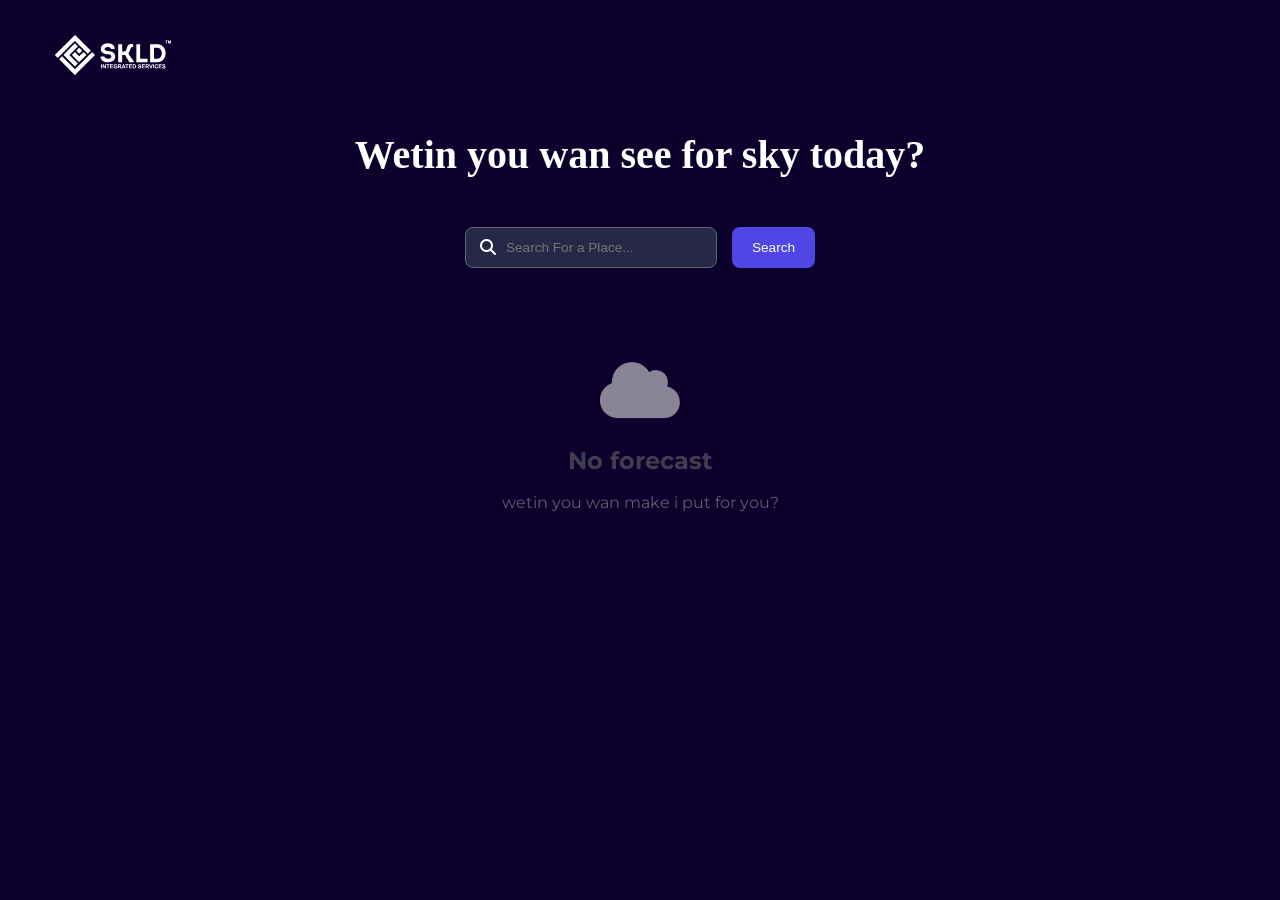
<file: Index.html>
<!DOCTYPE html>
<html lang="en">
  <head>
    <meta charset="UTF-8" />
    <meta name="viewport" content="width=device-width, initial-scale=1.0" />
    <meta http-equiv="X-UA-Compatible" content="ie=edge" />
    <title>JS For Beginners</title>
    <link rel="stylesheet" href="styles.css">
    <link
      rel="stylesheet"
      href="https://cdnjs.cloudflare.com/ajax/libs/font-awesome/6.4.0/css/all.min.css"
    />
  </head>
  <body>
    <div class="container">
      <header class="header">
        <img src="logo.svg" alt="SKLD logo">
        
      </header>
      <div class="Title">
        <h1>Wetin you wan see for sky today?</h1>
      </div>

      <form class="SearchBar">
        <div class="Search-container">
        <i class="fa-solid fa-magnifying-glass" id="SearchIcon"></i>
          <input
            type="text"
            id="searchInput"
            placeholder="Search For a Place..."
            class="search-input"
          />
        </div>
        
            <button type="submit" id = "SearchBtn" class="Search-Btn">Search</button>
        
      </form>
      
      <div id="ForecastContainer" class="forecast-container">
        
        <div class="card-container">
       
      <div id="Weathercard" class="card">
       
      </div>

       <div id="forecastsection" class="forecast-section">
        
       
           
        </div>

        <div class="daily-forecast-text">
            <p>Daily Forecast</p>
        </div>

        <div id="dailyForecast" class="daily-forecast">
          
             


        


        </div>
        </div>

        <div id="HourlyForecast" class="hourly-forecast">
          <div id="filterGroup" class="filter-group">
          <div class="hourly-forecast-text"><h3>Hourly Forecast</h3></div>  

        <div >
         
        <select id="forecastFilter" class="forecast-filter">
          <option value="Monday">Monday</option>
          <option value="Tuesday">Tuesday</option>
          <option value="Wednesday">Wednesday</option>
          <option value="Thursday">Thursday</option>
          <option value="Friday">Friday</option>
          <option value="Saturday">Saturday</option>
          <option Value="Sunday">Sunday</option>
        </select>
      </div> 

       </div> 
       
       <div id="timeTempContainer" class="time-temp-container">

        
        
        

       </div>

       </div>
      
       


      

      

      </div>
      <div id="emptyState" class="empty-state">
        <i class="fa-solid fa-cloud"></i>
        <h3>No forecast</h3>
        <p>wetin you wan make i put for you?</p>
      </div>

    </div>

    

    <script src="weather.js"></script>
  </body>
</html>
</file>
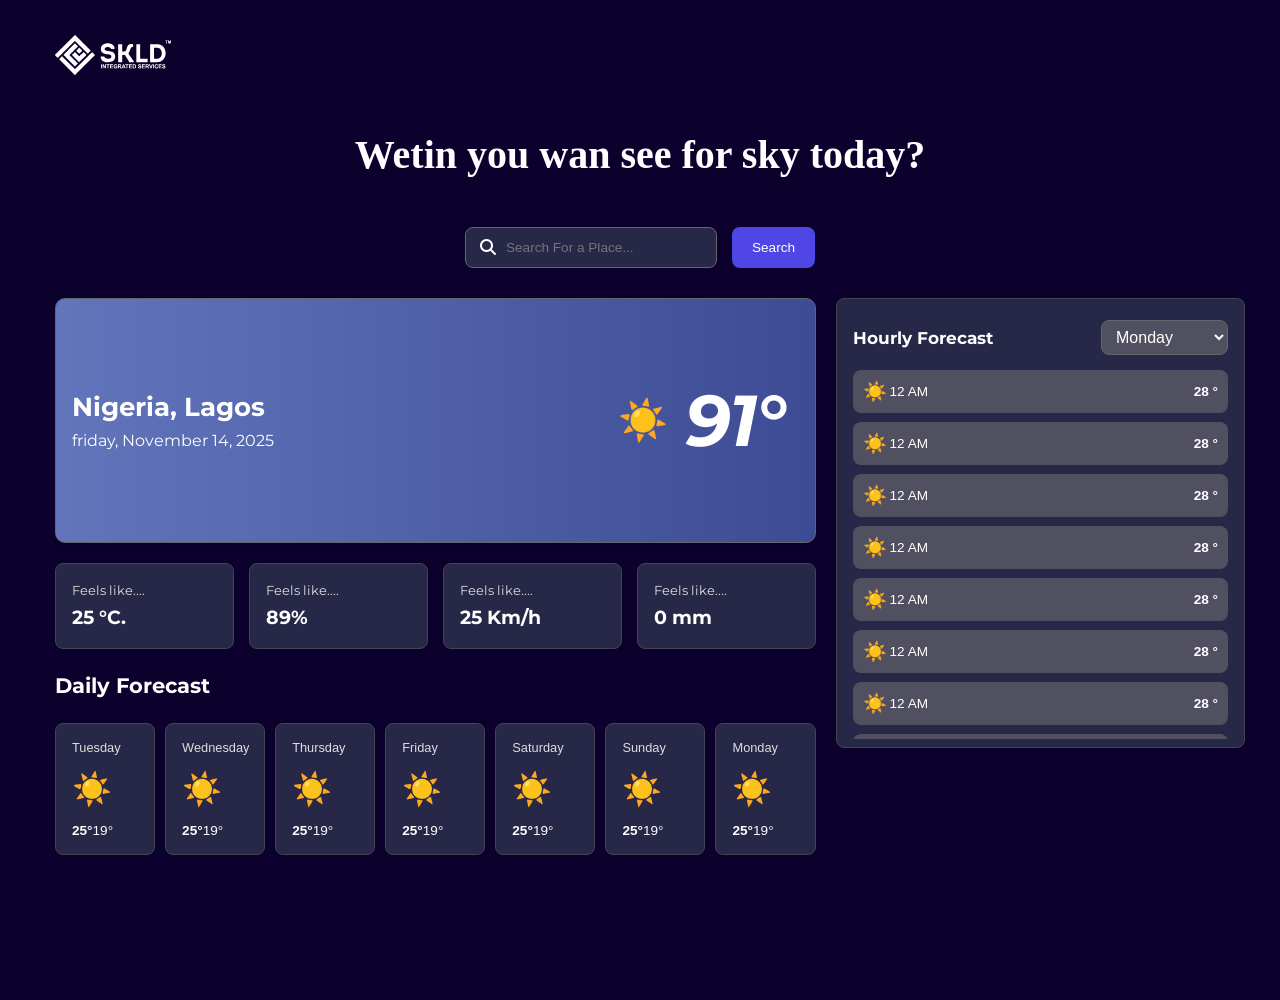
<file: weather.html>
<!DOCTYPE html>
<html lang="en">
  <head>
    <meta charset="UTF-8" />
    <meta name="viewport" content="width=device-width, initial-scale=1.0" />
    <meta http-equiv="X-UA-Compatible" content="ie=edge" />
    <title>JS For Beginners</title>
    <link rel="stylesheet" href="styles.css">
    <link
      rel="stylesheet"
      href="https://cdnjs.cloudflare.com/ajax/libs/font-awesome/6.4.0/css/all.min.css"
    />
  </head>
  <body>
    <div class="container">
      <header class="header">
        <img src="logo.svg" alt="SKLD logo">
        
      </header>
      <div class="Title">
        <h1>Wetin you wan see for sky today?</h1>
      </div>

      <form class="SearchBar">
        <div class="Search-container">
        <i class="fa-solid fa-magnifying-glass" id="SearchIcon"></i>
          <input
            type="text"
            id="searchInput"
            placeholder="Search For a Place..."
            class="search-input"
          />
        </div>
        
            <button type="submit" id = "SearchBtn" class="Search-Btn">Search</button>
        
      </form>
      
      <div id="ForecastContainer" class="forecast-container">
        
        <div class="card-container">
       
      <div id="Weathercard" class="card">
         <div id="CountryDate" class = "country-date">
        <h1 id="countryLocation" class = "Country">Nigeria, Lagos</h1>
        <p id = "DateTime" class = "Date">friday, November 14, 2025</p>
        </div>
        <div id = "EmojiTemp" class="emoji-temp">
            
        <P class = "Emoji">☀️</P>
        <p id = "TodayTemp" class = "Temp"> 91° </p>
        </div>
      </div>

       <div id="forecastsection" class="forecast-section">
        
        
                <div id="forecastTemp" class="forecast-card">
                    <span>Feels like....</span>
                    <p>25 &deg;C.</p>


                </div>
                <div id="forecastHumi" class="forecast-card">
                   <span>Feels like....</span>
                    <p>89%</p>
                </div>
                <div id="forecastWind" class="forecast-card">
                    <span>Feels like....</span>
                    <p>25 Km/h</p>
                </div>
                <div id="forecastPrec" class="forecast-card">
                    <span>Feels like....</span>
                    <p>0 mm</p>
                </div>
       
           
        </div>

        <div class="daily-forecast-text">
            <p>Daily Forecast</p>
        </div>

        <div id="dailyForecast" class="daily-forecast">
          
             <button id="tuesdayCard" class="daily-card">
                    <p>Tuesday</p>
                    <span id="dailyEmoji">☀️</span>
                    <span class="highLow">
                      <span id="tueHigh" class="High">25&deg;</span>
                      <span id="tuelOW" class="Low">19&deg;</span>

                    </span>
                    
                  </button>
              <button id="wednesdayCard" class="daily-card">
                    <p>Wednesday</p>
                    <span id="dailyEmoji">☀️</span>
                    <span class="highLow">
                      <span id="wedHigh" class="High">25&deg;</span>
                      <span id="wedlOW" class="Low">19&deg;</span>

                    </span>
                    
              </button>
              <button id="thursdayCard" class="daily-card">
                    <p>Thursday</p>
                    <span id="dailyEmoji">☀️</span>
                    <span class="highLow">
                      <span id="thurHigh" class="High">25&deg;</span>
                      <span id="thurlOW" class="Low">19&deg;</span>

                    </span>
                    
              </button>
              <button id="fridayCard" class="daily-card">
                    <p>Friday</p>
                    <span id="dailyEmoji">☀️</span>
                    <span class="highLow">
                      <span id="friHigh" class="High">25&deg;</span>
                      <span id="frilOW" class="Low">19&deg;</span>

                    </span>
                    
              </button>
              <button id="saturdayCard" class="daily-card">
                    <p>Saturday</p>
                    <span id="dailyEmoji">☀️</span>
                    <span class="highLow">
                      <span id="satHigh" class="High">25&deg;</span>
                      <span id="satlOW" class="Low">19&deg;</span>

                    </span>
                    
              </button>
             <button id="sundatCard" class="daily-card">
                    <p>Sunday</p>
                    <span id="dailyEmoji">☀️</span>
                    <span class="highLow">
                      <span id="sunHigh" class="High">25&deg;</span>
                      <span id="sunlOW" class="Low">19&deg;</span>

                    </span>
                    
              </button>
              <button id="mondayCard" class="daily-card">
                    <p>Monday</p>
                    <span id="dailyEmoji">☀️</span>
                    <span class="highLow">
                      <span id="monHigh" class="High">25&deg;</span>
                      <span id="monlOW" class="Low">19&deg;</span>

                    </span>
                    
              </button>


        


        </div>
        </div>

        <div id="HourlyForecast" class="hourly-forecast">
          <div id="filterGroup" class="filter-group">
          <div class="hourly-forecast-text"><h3>Hourly Forecast</h3></div>  

        <div >
         
        <select id="forecastFilter" class="forecast-filter">
          <option>Monday</option>
          <option>Tuesday</option>
          <option>Wednesday</option>
          <option>Thursday</option>
          <option>Friday</option>
          <option>Saturday</option>
          <option>Sunday</option>
        </select>
      </div> 

       </div> 
       
       <div id="timeTempContainer" class="time-temp-container">

        <button id="timeTemp" class="time-temp">
          <div class="hourly-emoji">
            <span id="hourlyEmoji">☀️</span>
            <p id="hourlyTime">12 AM</p>

          </div>
          <div class="hourly-temp">
            <span id="hourlyTemp">28 &deg;</span>

          </div>
        </button>
        <button id="timeTemp" class="time-temp">
          <div class="hourly-emoji">
            <span id="hourlyEmoji">☀️</span>
            <p id="hourlyTime">12 AM</p>

          </div>
          <div class="hourly-temp">
            <span id="hourlyTemp">28 &deg;</span>

          </div>
        </button>
        <button id="timeTemp" class="time-temp">
          <div class="hourly-emoji">
            <span id="hourlyEmoji">☀️</span>
            <p id="hourlyTime">12 AM</p>

          </div>
          <div class="hourly-temp">
            <span id="hourlyTemp">28 &deg;</span>

          </div>
        </button>
        <button id="timeTemp" class="time-temp">
          <div class="hourly-emoji">
            <span id="hourlyEmoji">☀️</span>
            <p id="hourlyTime">12 AM</p>

          </div>
          <div class="hourly-temp">
            <span id="hourlyTemp">28 &deg;</span>

          </div>
        </button>
        <button id="timeTemp" class="time-temp">
          <div class="hourly-emoji">
            <span id="hourlyEmoji">☀️</span>
            <p id="hourlyTime">12 AM</p>

          </div>
          <div class="hourly-temp">
            <span id="hourlyTemp">28 &deg;</span>

          </div>
        </button>
        <button id="timeTemp" class="time-temp">
          <div class="hourly-emoji">
            <span id="hourlyEmoji">☀️</span>
            <p id="hourlyTime">12 AM</p>

          </div>
          <div class="hourly-temp">
            <span id="hourlyTemp">28 &deg;</span>

          </div>
        </button>
        <button id="timeTemp" class="time-temp">
          <div class="hourly-emoji">
            <span id="hourlyEmoji">☀️</span>
            <p id="hourlyTime">12 AM</p>

          </div>
          <div class="hourly-temp">
            <span id="hourlyTemp">28 &deg;</span>

          </div>
        </button>
        <button id="timeTemp" class="time-temp">
          <div class="hourly-emoji">
            <span id="hourlyEmoji">☀️</span>
            <p id="hourlyTime">12 AM</p>

          </div>
          <div class="hourly-temp">
            <span id="hourlyTemp">28 &deg;</span>

          </div>
        </button>
        <button id="timeTemp" class="time-temp">
          <div class="hourly-emoji">
            <span id="hourlyEmoji">☀️</span>
            <p id="hourlyTime">12 AM</p>

          </div>
          <div class="hourly-temp">
            <span id="hourlyTemp">28 &deg;</span>

          </div>
        </button>
        <button id="timeTemp" class="time-temp">
          <div class="hourly-emoji">
            <span id="hourlyEmoji">☀️</span>
            <p id="hourlyTime">12 AM</p>

          </div>
          <div class="hourly-temp">
            <span id="hourlyTemp">28 &deg;</span>

          </div>
        </button>
        <button id="timeTemp" class="time-temp">
          <div class="hourly-emoji">
            <span id="hourlyEmoji">☀️</span>
            <p id="hourlyTime">12 AM</p>

          </div>
          <div class="hourly-temp">
            <span id="hourlyTemp">28 &deg;</span>

          </div>
        </button>
        

       </div>

       </div>
      
       


      

      <div id="emptyState" class="empty-state">
        <i class="fa-solid fa-cloud"></i>
        <h3>No forecast</h3>
        <p>wetin you wan make i put for you?</p>
      </div>

      </div>

    </div>

    

    <script src="weather.js"></script>
  </body>
</html>
</file>
<file: styles.css>
@import url("https://fonts.googleapis.com/css2?family=Montserrat:wght@300;400;500;600;700&display=swap");

* {
    box-sizing: border-box;
    margin: 0;
    padding: 0;
}

.container {
    max-width: 1200px;
    margin: 0 auto;
    padding: 0 15px;
}
body {
    font-family: 'montserrat', serif;
    background-color:  #0c002c;
    margin-bottom: 40px;
    line-height: 1.6;
    padding: 15px;
}

.header {
    font-family: cursive;
    text-align: left;
    margin-bottom: 40px;
    margin-top: 20px;
    
}



.Title {
    font-family: cursive;
    text-align: center;
    margin-bottom: 40px;
    
}

.Title h1 {
    font-size: 2.5rem;
    font-weight: 700;
    color: white;
    margin-bottom: 10px;
}



.SearchBar {
   
    border-radius: 12px;
    justify-content: center;
    gap: 15px;
    display: flex;
    flex-direction: row;
    flex: 50%;
    margin-bottom: 30px;
}

.Search-container {
    
    
    gap: 15px;
    position: relative;
   
}






#SearchIcon {
    padding: 12px 15px;
    position: absolute;
    color: white;
    
}
.search-input {
    background-color: rgb(39, 39, 72);
    padding: 12px 15px;
     border: 1px solid hsl(227, 4%, 41%);
    border-radius: 8px;
    font-size: 1rem;
    transition: border-color 0.3s, box-shadow 0.3s;
    padding-left: 40px;
    font-size: 0.85rem;
    width: 100%;
    
    color: white;
    padding-right: 40px;
}

.search-input:focus {
    outline: none;
    border-color: #4f46e5;
    box-shadow: 0 0 0 2px rgba(79, 70, 229, 0.2);
}

.Search-Btn {
    padding: 12px 15px;
    background-color: #4f46e5;
    border-radius: 8px;
    border: 0px solid ;
    color: white;
    font-size: 0.85rem;
    padding-right: 20px;
    padding-left: 20px;


}

.forecast-container {
    display: flex;
    flex-direction: row;
    
    gap: 20px;
    border-radius: 8px;
    margin-bottom: 50px;
    
}

.hourly-forecast {
   flex: 0 0 35%;
    width: 100%;
    height: 450px;
    padding: 1rem;
    background-color: rgb(39, 39, 72);
    border-radius: 8px;
    border: 1px solid hsl(235, 9%, 29%);
    border: 0px snow white;
    
    
}
.card-container {
     flex: 0 0 65%;
   
    
  overflow: auto;
  
  
  
}



.filter-group {
    display: flex;
    flex-direction: row;
    align-items: start;
    

}
.hourly-forecast-text {
    flex: 1;
    color: white;
    margin-top: 8px;
    text-align: left;
    font-size: 0.90rem;
    align-self: center;
}

.time-temp-container {
    display: flex;
    flex-direction: column;
    gap:4px;
    overflow: auto;
    height: 90%;
    margin-top: 10px;
    
}




.forecast-filter {
    flex:1;
    background-color:  rgb(80, 80, 97);
    color: white;
    margin-top: 5px;
    padding: 7px 10px;
    
    font-size: 1rem;
    border-radius: 8px;
    border: 1px solid hsl(227, 4%, 41%);
}



.card {
    display: flex;
    
  align-items: center;
  flex-direction: row;
     border: 1px solid hsl(227, 4%, 41%);
    width: 100%;
    background: linear-gradient(90deg,  hsl(227, 40%, 56%), hsl(230, 42%, 41%));
    box-shadow:0 4px 6px rgba(0, 0, 0, 0.05);
    border-radius: 10px;
    padding-bottom: 4rem;
    padding-top: 4rem;
    padding-left: 1rem;
    padding-right: 1rem;
    color: white;
}

.country-date {
    text-align: start;
    flex: 8;
}
.country-date h1 {
    font-size: 1.6rem;
}
.emoji-temp {
    flex: 2;
    font-size: 3.5rem;
    display: flex;
    flex-direction: row;
    gap: 20px;
    font-weight: 700;
    letter-spacing: -2.3px;
}

.Emoji {
    font-size: 2.5rem;
    align-self: center;
}
.Temp {
    font-size: 4.5rem;
    font-style: italic;
    margin-right: 1rem;
    
}
.forecast-section {
    display: flex;
    gap: 15px;
    margin-top: 20px;
    flex-wrap: wrap;
    
}

.forecast-card{
    flex: 1;
   
    font-size: 0.85rem;
    border-radius: 8px;
    
    color: white;
    padding: 1rem;
     border: 1px solid hsl(235, 9%, 29%);
    background-color: rgb(39, 39, 72);
}
.forecast-card p {
    font-size: 1.2rem;
    font-weight: 700;
}
.forecast-card span {
    color: rgb(221, 221, 221);
    font-size: 0.80rem;
}

.daily-forecast-text {
    margin-top: 20px;
    margin-bottom:  20px;
    font-size: 1.3rem;
    font-weight: 700;
    color: white;
}

.daily-forecast {
    display: flex;
    gap: 10px;
    margin-top: 20px;
    flex-wrap: wrap;
    
}

.daily-card{
    flex: 1 1 75px;
    min-width: 0;
    display: flex;
    flex-direction: column;
    justify-content: space-between;
    gap: 15px;
   text-align: center;
    
    font-size: 0.85rem;
    border-radius: 8px;
     border: 1px solid hsl(235, 9%, 29%);
    color: white;
    padding: 1rem;
    margin-bottom: 40px;
    
    background-color: rgb(39, 39, 72);
}

.daily-card p {
    color: rgb(221, 221, 221);
    font-size: 0.80rem;
    white-space: nowrap;
  overflow: hidden;
  text-overflow: ellipsis;
    
}

#dailyEmoji {
    font-size: 2rem;
}

.highLow {
    display: flex;
    flex-direction: row;
    justify-content: space-between;
    text-align: start;
    

}

.High {
    font-weight: 700;
}

.time-temp-container::-webkit-scrollbar {
  display: none; 
}
.time-temp {
    padding: 15px 18px;
    width: 100%;
    display: flex;
    justify-content: space-between;
    align-items: center;
    padding: 10px;
    
    border: 1px solid hsl(235, 9%, 29%);
    border-radius: 8px;
    background-color:  rgb(80, 80, 97);
    color: white;
    margin-top: 5px;
    
    
    
    
    border: 0px solid white;
}
.hourly-emoji {
    display: inline-flex;
    flex-direction: row;
    align-items: center;
    gap: 3px;
    font-size: 0.85rem;
}
#hourlyEmoji {
    align-self: center;
    font-size: 1.2rem;
}
.hourly-temp {
    font-weight: 600;
    font-size: 0.85rem;
}


.empty-state {
    text-align: center;
    padding: 60px 20px;
    opacity: 0.6;
    display: none; 
}

.empty-state i {
    font-size: 4rem;
    color: #ddd;
    margin-bottom: 20px;
}

.empty-state h3 {
    font-size: 1.5rem;
    color: #666;
    margin-bottom: 10px;
}

.empty-state p {
    color: #999;
    margin-bottom: 20px;
}

@media (max-width: 1000px) {
    .forecast-container {
        flex-direction: column;
    }

    .forecast-container > div {
       
        width: 100%;
    }

    
}

@media (max-width: 916px) {
    .filter-group {
        flex-direction: column;
    }
    .hourly-forecast-text {
        margin-top: 2px;
    }
    .hourly-forecast {
        padding-top: 2px;
        
    }
    .time-temp-container {
        height: 83%;
    }

   
}
</file>
